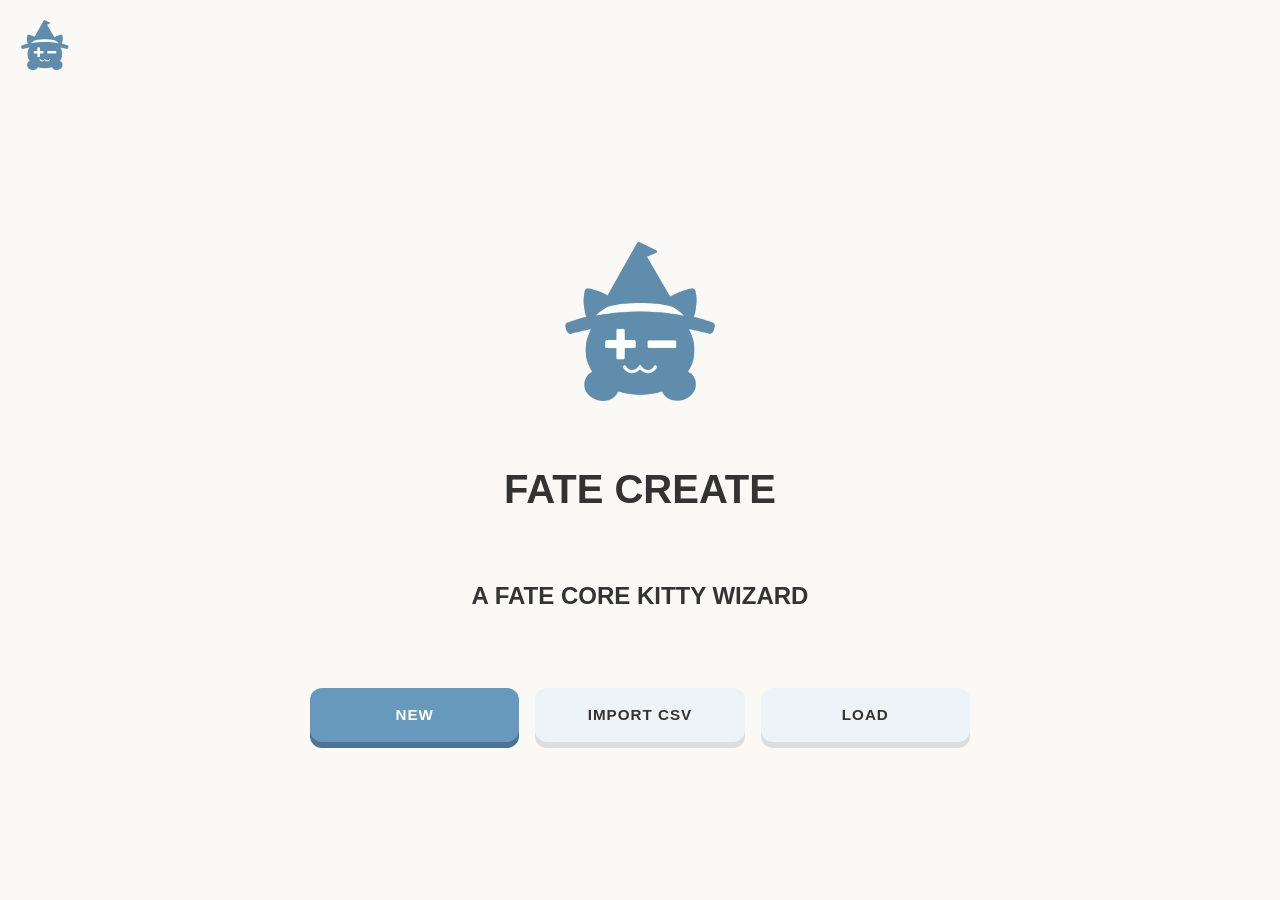
<file: index.html>
<!doctype html>
<html lang="en">
  <head>
    <meta charset="UTF-8" />
    <meta name="viewport" content="width=device-width, initial-scale=1.0" />
    
    
    <!-- The title tag is the most important SEO element on your page -->
<title>Fate Create | The Best Fate Core Character Creation App.</title>

<!-- The description shows up as the snippet below your link in Google search -->
<meta name="description" content="The cleanest, most customizable web app for Fate Core and Accelerated.">

<!-- Keywords are mostly ignored by modern Google, but good for internal tracking -->
<meta name="keywords" content="fate core character creator,Fari App, Fate Character Sheet, simple fate core, simple fate, simple fate creator, simple fate core creator, fate core helper, fate core character builder, fate core character helper, fate core info, fate core builds, best fate core app, fate core character app, fate core app, fate core character sheet, fate core create, ttrpg tools, FATE 角色扮演, 角色扮演系統, 角色扮演遊戲, fate core tools, fate core generator, interactive fate core sheet, fate core character creation tool, fate core sheet template, fate 角色卡, FATE 角色創作, fate 教學, fate core teach, Fate Core TRPG, Fate Core Rollenspiel, Fate Core Charaktergenerator, TRPG Online Tools Deutsch, Fate Aspekte verwalten, Fate Core Stunts Liste, Fate Turbo Edition, Fate Kompakt, Fate Rundenverwaltung, Fate Core Charakterbogen digital, Fate Core VTT Hilfsmittel, Erzählspiel Tools, Pen and Paper Tools, Fate Core Charaktererstellung, Fate Punkte Tracker, フェイトコア TRPG, TRPG 便利ツール, フェイトコア キャラ作成ツール, キャラクターシート作成, オンラインセッション ツール, アスペクト 管理, スタント 自動計算, フェイトポイント トラッカー, FAE TRPG, フェイト コンドゥエスト, TRPG GM支援ツール, シナリオ作成 ツール, オンセ ツール, フェイトコア アプリ, Fate Core tool, TTRPG character sheet Singapore, narrative RPG tracker, Fate Core campaign management, story driven TTRPG tools, indie RPG tools online, character creation helper, Fate Accelerated sheet, alternative RPG club SG, casual TTRPG campaign tracker, immersive roleplaying tools, tabletop gaming kaki, Fate Condensed app, Fate Core digital sheet">

    <!-- Adsense -->
    <script async src="https://pagead2.googlesyndication.com/pagead/js/adsbygoogle.js?client=ca-pub-1018991161654530"
     crossorigin="anonymous"></script>
    <meta name="google-adsense-account" content="ca-pub-1018991161654530">

    <!-- Favicon -->
    <link rel="icon" type="image/png" href="./favicon.png">

    <!-- CSS Files -->
    <link rel="stylesheet" href="css/main.css" />
    <link rel="stylesheet" href="css/components.css" />
    <link rel="stylesheet" href="css/views.css" />
    <script src="js/language-detection.js"></script>
    <script src="https://www.paypal.com/sdk/js?client-id=BAASThg6x-1dfEk3dwnPrnWHonI9jvvlLSVjaezewKqn_lCPsTt7s1bM1Hz2bcPunwGmBLszs-gzyjTKaY&components=hosted-buttons&disable-funding=venmo&currency=TWD"></script>
  </head>
  <body>
    <!-- Menu Button (Always Visible) -->
    <button id="menu-button" class="menu-button" aria-label="Open menu">
      <img src="assets/images/logo.png" alt="Menu" />
    </button>

    <!-- Main App Container -->
    <div id="app-container">
      <!-- HOME PAGE -->
      <div id="view-home" class="spa-view">
        <img src="assets/images/logo-original.png" alt="FATE CREATE Logo" />
        <h1>FATE CREATE</h1>
        <h2>A FATE CORE KITTY WIZARD</h2>
        <div class="button-group">
          <button id="btn-new" class="ui-button" data-i18n="btnNew">NEW</button>
          <button id="btn-import" class="ui-button ui-button-secondary" data-i18n="btnImportCsv">Import CSV</button>
          <button
            id="btn-load"
            class="ui-button ui-button-secondary"
            data-i18n="btnLoad"
          >
            LOAD
          </button>
        </div>
      </div>

      <!-- QUICK SETUP DECISION PAGE -->
      <div id="view-quick-setup" class="spa-view hidden">
        <h2 data-i18n="quickSetupTitle">Quick Setup?</h2>
        <p data-i18n="quickSetupDesc">
          Would you like to be guided through character creation step-by-step,
          or skip to the character sheet?
        </p>
        <div class="button-group">
          <button
            id="btn-start-quick"
            class="ui-button"
            data-i18n="btnQuickSetup"
          >
            Quick Setup
          </button>
          <button
            id="btn-skip-setup"
            class="ui-button ui-button-secondary"
            data-i18n="btnSkipSetup"
          >
            Skip for Now
          </button>
        </div>
      </div>

      <!-- CONCEPT PAGE (High Concept Aspect) -->
      <div id="view-concept" class="spa-view hidden aspect-page">
        <h2 data-i18n="step1Title">Step 1: High Concept</h2>
        <p class="help-text" data-i18n="step1Desc">
          Your High Concept sums up what your character is about—who they are
          and what they do.
        </p>

        <div class="input-group">
          <label for="aspect-concept" data-i18n="highConceptLabel"
            >High Concept Aspect</label
          >
          <input
            type="text"
            id="aspect-concept"
            class="input-field"
            data-i18n-placeholder="highConceptPlaceholder"
            placeholder="e.g., Wizard Private Eye"
          />
          <span class="input-help" data-i18n="highConceptHelp"
            >This is one of your character's aspects.</span
          >
        </div>

        <div class="aspect-examples">
          <p class="help-text" data-i18n="examples">Examples:</p>
          <ul id="highconcept-examples"></ul>
        </div>

        <div class="button-group">
          <button
            id="btn-back-concept"
            class="ui-button ui-button-secondary ui-button-small"
            data-i18n="btnBack"
          >
            Back
          </button>
          <button id="btn-next-concept" class="ui-button" data-i18n="btnNext">
            Next
          </button>
        </div>
      </div>

      <!-- TROUBLE PAGE -->
      <div id="view-trouble" class="spa-view hidden aspect-page">
        <h2 data-i18n="step2Title">Step 2: Trouble</h2>
        <p class="help-text" data-i18n="step2Desc">
          Your Trouble represents the things that complicate your character's
          life.
        </p>

        <div class="input-group">
          <label for="aspect-trouble" data-i18n="troubleLabel"
            >Trouble Aspect</label
          >
          <input
            type="text"
            id="aspect-trouble"
            class="input-field"
            data-i18n-placeholder="troublePlaceholder"
            placeholder="e.g., Sucker for a Pretty Face"
          />
          <span class="input-help" data-i18n="troubleHelp"
            >This aspect will create interesting complications.</span
          >
        </div>

        <div class="aspect-examples">
          <p class="help-text" data-i18n="examples">Examples:</p>
          <ul id="trouble-examples"></ul>
        </div>

        <div class="button-group">
          <button
            id="btn-back-trouble"
            class="ui-button ui-button-secondary ui-button-small"
            data-i18n="btnBack"
          >
            Back
          </button>
          <button id="btn-next-trouble" class="ui-button" data-i18n="btnNext">
            Next
          </button>
        </div>
      </div>

      <!-- PHASE ONE PAGE -->
      <div id="view-phase-1" class="spa-view hidden aspect-page">
        <h2 data-i18n="step3Title">Step 3: Phase One</h2>
        <p class="help-text" data-i18n="step3Desc">
          Describe an important adventure or event in your character's past.
        </p>

        <div class="input-group">
          <label for="aspect-phase1" data-i18n="phase1Label"
            >Phase One Aspect</label
          >
          <input
            type="text"
            id="aspect-phase1"
            class="input-field"
            data-i18n-placeholder="phase1Placeholder"
            placeholder="e.g., I Owe the Mob a Favor"
          />
          <span class="input-help" data-i18n="phase1Help"
            >This aspect represents a formative experience.</span
          >
        </div>

        <div class="aspect-examples">
          <p class="help-text" data-i18n="examples">Examples:</p>
          <ul id="phase-examples"></ul>
        </div>

        <div class="button-group">
          <button
            id="btn-back-phase1"
            class="ui-button ui-button-secondary ui-button-small"
            data-i18n="btnBack"
          >
            Back
          </button>
          <button id="btn-next-phase1" class="ui-button" data-i18n="btnNext">
            Next
          </button>
        </div>
      </div>

      <!-- PHASE TWO PAGE -->
      <div id="view-phase-2" class="spa-view hidden aspect-page">
        <h2 data-i18n="step4Title">Step 4: Phase Two</h2>
        <p class="help-text" data-i18n="step4Desc">
          Describe how you crossed paths with another character.
        </p>

        <div class="input-group">
          <label for="aspect-phase2" data-i18n="phase2Label"
            >Phase Two Aspect</label
          >
          <input
            type="text"
            id="aspect-phase2"
            class="input-field"
            data-i18n-placeholder="phase2Placeholder"
            placeholder="e.g., Saved by My Best Friend"
          />
          <span class="input-help" data-i18n="phase2Help"
            >This aspect represents a connection to others.</span
          >
        </div>

        <div class="button-group">
          <button
            id="btn-back-phase2"
            class="ui-button ui-button-secondary ui-button-small"
            data-i18n="btnBack"
          >
            Back
          </button>
          <button id="btn-next-phase2" class="ui-button" data-i18n="btnNext">
            Next
          </button>
        </div>
      </div>

      <!-- PHASE THREE PAGE -->
      <div id="view-phase-3" class="spa-view hidden aspect-page">
        <h2 data-i18n="step5Title">Step 5: Phase Three</h2>
        <p class="help-text" data-i18n="step5Desc">
          Describe another adventure involving other characters.
        </p>

        <div class="input-group">
          <label for="aspect-phase3" data-i18n="phase3Label"
            >Phase Three Aspect</label
          >
          <input
            type="text"
            id="aspect-phase3"
            class="input-field"
            data-i18n-placeholder="phase3Placeholder"
            placeholder="e.g., Made an Enemy of the Guild"
          />
          <span class="input-help" data-i18n="phase3Help"
            >This aspect represents another important connection.</span
          >
        </div>

        <div class="button-group">
          <button
            id="btn-back-phase3"
            class="ui-button ui-button-secondary ui-button-small"
            data-i18n="btnBack"
          >
            Back
          </button>
          <button id="btn-next-phase3" class="ui-button" data-i18n="btnNext">
            Next
          </button>
        </div>
      </div>

      <!-- SKILLS PAGE -->
      <div id="view-skills" class="spa-view hidden">
        <h2 data-i18n="step6Title">Step 6: Skills</h2>

        <div class="skill-pyramid-info">
          <p>
            <strong data-i18n="skillPyramidInfo">Skill Pyramid:</strong>
            <span data-i18n="skillPyramidDesc"
              >Select skills.</span
            >
          </p>
        </div>

        <div class="skill-pyramid" id="skill-pyramid">
          <!-- Skill tiers will be generated by JavaScript -->
        </div>

        <div class="button-group">
          <button
            id="btn-back-skills"
            class="ui-button ui-button-secondary ui-button-small"
            data-i18n="btnBack"
          >
            Back
          </button>
          <button
            id="btn-next-skills"
            class="ui-button"
            disabled
            data-i18n="btnNext"
          >
            Next
          </button>
        </div>
      </div>

      <!-- STUNTS PAGE -->
      <div id="view-stunts" class="spa-view hidden">
        <h2 data-i18n="step7Title">Step 7: Stunts</h2>

        <div class="refresh-display">
          <h3 data-i18n="refreshTitle">Refresh</h3>
          <div class="refresh-value" id="refresh-value">3</div>
          <p class="refresh-help" data-i18n="refreshHelp">
            You start with 3 free stunts. Additional stunts reduce refresh by 1.
          </p>
        </div>

        <div class="stunts-container" id="stunts-container">
          <!-- Stunt cards will be generated by JavaScript -->
        </div>

        <div class="button-group">
          <button
            id="btn-add-stunt"
            class="ui-button ui-button-secondary ui-button-small"
            data-i18n="btnAddStunt"
          >
            Add Stunt
          </button>
        </div>

        <div class="button-group">
          <button
            id="btn-back-stunts"
            class="ui-button ui-button-secondary ui-button-small"
            data-i18n="btnBack"
          >
            Back
          </button>
          <button
            id="btn-finish-wizard"
            class="ui-button ui-button-success"
            data-i18n="btnFinish"
          >
            Finish
          </button>
        </div>
      </div>

      <!-- CHARACTER SHEET PAGE -->
      <div id="view-character-sheet" class="spa-view hidden">
        <!-- Portrait + Name Header -->
        <div class="portrait-header" id="portrait-header">
          <div class="portrait-avatar" id="portrait-avatar">
            <img id="portrait-img" src="assets/protraits/plus.png" alt="Portrait" />
          </div>
          <input
            type="text"
            id="character-name"
            class="character-name-input"
            data-i18n-placeholder="characterNamePlaceholder"
            placeholder="Character Name"
          />
        </div>

        <!-- In-play resources -->
        <div class="sheet-resources character-section">
          <div class="sheet-resource">
            <h3 id="fate-points-label" data-i18n="fatePointsTitle">Fate Points</h3>
            <div class="fate-point-counter" role="group" aria-labelledby="fate-points-label">
              <button type="button" id="fate-points-decrease" class="fate-point-button" data-i18n-aria="spendFatePoint" aria-label="Spend a Fate Point">−</button>
              <output id="sheet-fate-points" aria-live="polite" aria-labelledby="fate-points-label">3</output>
              <button type="button" id="fate-points-increase" class="fate-point-button" data-i18n-aria="gainFatePoint" aria-label="Gain a Fate Point">+</button>
            </div>
          </div>
          <div class="sheet-resource">
            <h3 data-i18n="refreshTitle">Refresh</h3>
            <div class="refresh-value" id="sheet-refresh-value">3</div>
          </div>
        </div>

        <!-- Aspects Section -->
        <div class="character-section">
          <div class="aspects-grid" id="aspects-display">
            <!-- Aspects will be populated by JavaScript -->
          </div>
        </div>

        <!-- Skills Section -->
        <div class="character-section">
          <h3>
            <span data-i18n="skillsTitle">Skills</span>
            <span class="skills-roll-hint" data-i18n="skillsRollHint">Click Skills to Roll!</span>
          </h3>
          <div class="skills-display" id="skills-display">
            <!-- Skills will be populated by JavaScript -->
          </div>
        </div>

        <!-- Stunts Section -->
        <div class="character-section">
          <h3 data-i18n="stuntsTitle">Stunts</h3>
          <div class="stunts-display" id="stunts-display">
            <!-- Stunts will be populated by JavaScript -->
          </div>
        </div>

        <!-- Stress & Consequences -->
        <div class="character-section">
          <h3 data-i18n="stressTitle">Stress & Consequences</h3>

          <div class="stress-tracks">
            <div class="stress-track">
              <h4 data-i18n="physicalStress">Physical Stress</h4>
              <div class="stress-boxes" id="physical-stress">
                <!-- Stress boxes will be generated by JavaScript -->
              </div>
            </div>

            <div class="stress-track">
              <h4 data-i18n="mentalStress">Mental Stress</h4>
              <div class="stress-boxes" id="mental-stress">
                <!-- Stress boxes will be generated by JavaScript -->
              </div>
            </div>
          </div>

          <div class="consequences-display">
            <div class="consequence-slot">
              <h4 data-i18n="mildConsequence">Mild Consequence (2 shifts)</h4>
              <input
                type="text"
                id="consequence-mild"
                class="consequence-aspect"
                data-i18n-placeholder="consequencePlaceholder"
                placeholder="Consequence aspect..."
              />
            </div>
            <div class="consequence-slot">
              <h4 data-i18n="moderateConsequence">
                Moderate Consequence (4 shifts)
              </h4>
              <input
                type="text"
                id="consequence-moderate"
                class="consequence-aspect"
                data-i18n-placeholder="consequencePlaceholder"
                placeholder="Consequence aspect..."
              />
            </div>
            <div class="consequence-slot">
              <h4 data-i18n="severeConsequence">
                Severe Consequence (6 shifts)
              </h4>
              <input
                type="text"
                id="consequence-severe"
                class="consequence-aspect"
                data-i18n-placeholder="consequencePlaceholder"
                placeholder="Consequence aspect..."
              />
            </div>
          </div>
        </div>

        <!-- Notes Section -->
        <div class="character-section">
          <h3 data-i18n="notesTitle">Notes</h3>
          <textarea
            id="character-notes"
            class="notes-area"
            data-i18n-placeholder="notesPlaceholder"
            placeholder="Additional notes about your character..."
          ></textarea>
        </div>

        <div class="button-group">
          <button
            id="btn-edit-mode"
            class="ui-button ui-button-edit"
            data-i18n="btnEdit"
          >
            Edit
          </button>
          <button
            id="btn-save-character"
            class="ui-button ui-button-success"
            data-i18n="btnSave"
          >
            Save Character
          </button>
          <button id="btn-npc-generator" class="ui-button ui-button-npc" data-i18n="npcTitle">NPC Generator</button>
          <button id="btn-export-character" class="ui-button" data-i18n="btnExportCsv">Export CSV</button>
          <button id="btn-print-character" class="ui-button" data-i18n="btnPrintCharacter">Print Character</button>
          <button
            id="btn-new-from-sheet"
            class="ui-button ui-button-secondary"
            data-i18n="btnNewFromSheet"
          >
            New Character
          </button>
        </div>
      </div>

      <!-- LOAD PAGE -->
      <div id="view-load" class="spa-view hidden">
        <h2 data-i18n="loadTitle">Load Character</h2>
        <div class="character-list" id="character-list">
          <!-- Character cards will be populated by JavaScript -->
        </div>
        <div class="button-group">
          <button
            id="btn-back-load"
            class="ui-button ui-button-secondary"
            data-i18n="btnBackHome"
          >
            Back to Home
          </button>
        </div>
      </div>

      <!-- INFO PAGE -->
      <div id="view-info" class="spa-view hidden">
        <h2 data-i18n="infoTitle">About Fate Create</h2>

        <div class="info-section">
          <h3 data-i18n="infoWhatTitle">What is FATE Core?</h3>
          <p data-i18n="infoWhatDesc">
            FATE Core is a tabletop roleplaying game system that emphasizes
            collaborative storytelling and character-driven narratives.
            Characters are defined by their aspects, skills, and stunts.
          </p>
        </div>

        <div class="info-section">
          <h3 data-i18n="infoHowTitle">How to Use This App</h3>
          <p data-i18n="infoHowDesc">
            Click "NEW" to create a character. You can use Quick Setup for a
            guided experience, or skip to the character sheet to fill it out
            manually. Your characters are saved in your browser.
          </p>
        </div>

        <div class="info-section">
          <h3 data-i18n="infoVersionTitle">Version</h3>
          <p data-i18n="infoVersion">Fate Create v1.0</p>
        </div>

        <div class="info-section">
          <a href="https://discord.gg/pfCKwJMV7D">
            <img src="assets/icons/discord.png" alt="Description of image">
          </a>
          <a href="https://discord.com/invite/pfCKwJMV7D" target="_blank" rel="noopener noreferrer"><---Click me</a></p>
          <p data-i18n="infoDiscordDesc">
            Join my discord server and give me some feedbacks! Or just hang out and chat about TTRPGs and FATE Core.
          </p>
        </div>

        <div id="paypal-container-H5FATGBWSULTA"></div>
        <script>
          paypal
            .HostedButtons({
              hostedButtonId: "H5FATGBWSULTA",
            })
            .render("#paypal-container-H5FATGBWSULTA");
        </script>
      </div>

      <!-- SETTINGS PAGE -->
      <div id="view-settings" class="spa-view hidden">
      <h2 data-i18n="settingsTitle">Settings</h2>

      <div class="settings-section">
        <h3 data-i18n="languageTitle">Language</h3>
         <div class="language-options">
           <button class="language-option" id="lang-en" data-lang="en">
             <span class="lang-flag">🇺🇸</span>
             <span class="lang-name">English</span>
           </button>
           <button class="language-option" id="lang-zh-TW" data-lang="zh-TW">
             <span class="lang-flag">🇹🇼</span>
             <span class="lang-name">繁體中文</span>
           </button>
           <button class="language-option" id="lang-de" data-lang="de">
             <span class="lang-flag">🇩🇪</span>
             <span class="lang-name">Deutsch</span>
           </button>
           <button class="language-option" id="lang-ja" data-lang="ja">
             <span class="lang-flag">🇯🇵</span>
             <span class="lang-name">日本語</span>
           </button>
         </div>
        <div class="button-group">
          <button
            id="btn-back-settings"
            class="ui-button ui-button-secondary"
            data-i18n="btnBackHome"
          >
            Back to Home
          </button>
        </div>
      </div>
    </div>

    </div> <!-- /app-container -->

    <!-- NPC theme chooser -->
    <div id="npc-theme-dialog" class="overlay hidden">
      <div class="modal-content npc-theme-dialog" role="dialog" aria-modal="true" aria-labelledby="npc-dialog-title" aria-describedby="npc-dialog-description">
        <h2 id="npc-dialog-title" data-i18n="npcTitle">NPC Generator</h2>
        <p id="npc-dialog-description" data-i18n="npcFillDescription">Choose a theme to replace the five aspects and randomly assign ten skills: one +4, two +3, three +2, and four +1.</p>
        <div class="input-group">
          <label for="npc-theme" data-i18n="npcThemeLabel">Campaign Theme</label>
          <select id="npc-theme" class="select-field">
            <option value="" data-i18n="npcChooseTheme">Choose a theme…</option>
            <option value="modern_fantasy" data-i18n="npcThemeModernFantasy">Modern Fantasy</option>
            <option value="fantasy" data-i18n="npcThemeFantasy">Fantasy</option>
            <option value="scifi" data-i18n="npcThemeScifi">Sci-Fi</option>
            <option value="cyberpunk" data-i18n="npcThemeCyberpunk">Cyberpunk</option>
            <option value="cthulu" data-i18n="npcThemeMythos">Mythos</option>
          </select>
        </div>
        <p id="npc-generator-error" class="input-error hidden" role="alert" data-i18n="npcLoadError"></p>
        <div class="button-group">
          <button id="btn-generate-npc" class="ui-button ui-button-npc ui-button-small" data-i18n="btnGenerateNpc" disabled>Generate NPC</button>
          <button id="btn-cancel-npc" class="ui-button ui-button-secondary ui-button-small" data-i18n="btnClose">Close</button>
        </div>
      </div>
    </div>

    <!-- MENU OVERLAY -->
    <div id="menu-overlay" class="overlay hidden">
      <div class="menu-content">
        <button id="menu-logo-close" class="menu-logo" aria-label="Close menu">
          <img
            class="menu-buttonwhite"
            src="assets/images/LOGOwhite.png"
            alt="Fate Create"
          />
        </button>
        <nav class="menu-nav">
          <button class="menu-item" id="menu-new" data-i18n="menuNew">
            NEW
          </button>
          <button class="menu-item" id="menu-load" data-i18n="menuLoad">
            LOAD
          </button>
          <button class="menu-item" id="menu-info" data-i18n="menuInfo">
            INFO
          </button>
          <button class="menu-item" id="menu-import" data-i18n="btnImportCsv">Import CSV</button>
          <button class="menu-item" id="menu-setting" data-i18n="menuSetting">
            SETTING
          </button>
        </nav>
      </div>
    </div>

    <!-- DICE ROLLER MODAL -->
    <div id="dice-modal" class="dice-overlay hidden">
      <div class="dice-modal-content">
        <div class="dice-skill-header">
          <span id="dice-skill-name">Skill</span>
          <span id="dice-skill-bonus">+0</span>
        </div>
        <div class="dice-container" id="dice-container">
          <div class="fate-die" id="die-1"></div>
          <div class="fate-die" id="die-2"></div>
          <div class="fate-die" id="die-3"></div>
          <div class="fate-die" id="die-4"></div>
        </div>
        <div class="dice-result hidden" id="dice-result">
          <span class="dice-result-label" data-i18n="diceTotal">Total</span>
          <span class="dice-result-value" id="dice-result-value">0</span>
        </div>
        <button class="dice-close-btn" id="dice-close" data-i18n="diceClose">
          Close
        </button>
      </div>
    </div>

    <!-- PORTRAIT PICKER MODAL -->
    <div id="portrait-picker" class="portrait-overlay hidden">
      <div class="portrait-picker-content">
        <div class="portrait-tabs" id="portrait-tabs">
          <!-- Tabs generated by JS -->
        </div>
        <div class="portrait-grid" id="portrait-grid">
          <!-- Portrait images generated by JS -->
        </div>
        <input id="portrait-upload" type="file" accept="image/jpeg,image/png,.jpg,.jpeg,.png" hidden />
        <p class="portrait-upload-hint" data-i18n="portraitUploadHint">JPG or PNG. Automatically center-cropped. Save your character to keep the portrait in this browser.</p>
        <button class="portrait-close-btn" id="portrait-close" data-i18n="portraitClose">Close</button>
      </div>
    </div>

    <!-- JavaScript Files (Load in order) -->
    <script src="js/i18n.js"></script>
    <script src="js/portrait-data.js"></script>
    <script src="js/fate-data.js"></script>
    <script src="js/character.js"></script>
    <script src="js/storage.js"></script>
    <input id="character-csv-file" type="file" accept=".csv,text/csv" hidden />
    <script src="js/character-csv.js"></script>
    <script src="js/character-print.js"></script>
    <script src="js/navigation.js"></script>
    <script src="js/validation.js"></script>
    <script src="js/app.js"></script>
    <script src="js/npc-data.js"></script>
    <script src="js/npc-generator.js"></script>
  </body>
</html>
</file>
<file: css/main.css>
/* main.css - Base styles and theme variables */

/* CSS Variables for consistent theming */
:root {
    /* Colors from your design */
    --bg-cream: #FAF9F6;
    --btn-blue: #6699BB;
    --btn-shadow: #4D738E;
    --card-bg: #EEF3F7;
    --text-dark: #333333;
    --text-light: #666666;
    --text-muted: #999999;
    --border-color: #DDDDDD;
    --error-red: #D32F2F;
    --success-green: #388E3C;
    --warning-yellow: #F57C00;
    
    /* Spacing */
    --spacing-xs: 4px;
    --spacing-sm: 8px;
    --spacing-md: 16px;
    --spacing-lg: 24px;
    --spacing-xl: 32px;
    
    /* Border radius */
    --radius-sm: 4px;
    --radius-md: 8px;
    --radius-lg: 12px;
    --radius-xl: 16px;
    
    /* Shadows */
    --shadow-sm: 0 2px 4px rgba(0, 0, 0, 0.1);
    --shadow-md: 0 4px 8px rgba(0, 0, 0, 0.15);
    --shadow-lg: 0 8px 16px rgba(0, 0, 0, 0.2);
    --shadow-button: 0 6px 0 var(--btn-shadow);
    
    /* Transitions */
    --transition-fast: 0.1s ease;
    --transition-normal: 0.3s ease;
    --transition-slow: 0.5s ease;
}

/* Reset and base styles */
* {
    margin: 0;
    padding: 0;
    box-sizing: border-box;
}

html {
    font-size: 16px;
}

body {
    font-family: -apple-system, BlinkMacSystemFont, 'Segoe UI', Roboto, Oxygen, Ubuntu, Cantarell, sans-serif;
    background-color: var(--bg-cream);
    color: var(--text-dark);
    line-height: 1.6;
    min-height: 100vh;
    overflow-x: hidden;
}

/* Typography */
h1 {
    font-size: 2rem;
    font-weight: 700;
    margin-bottom: var(--spacing-lg);
    color: var(--text-dark);
}

h2 {
    font-size: 1.5rem;
    font-weight: 600;
    margin-bottom: var(--spacing-md);
    color: var(--text-dark);
}

h3 {
    font-size: 1.25rem;
    font-weight: 600;
    margin-bottom: var(--spacing-sm);
    color: var(--text-dark);
}

p {
    margin-bottom: var(--spacing-md);
}

/* Links */
a {
    color: var(--btn-blue);
    text-decoration: none;
    transition: color var(--transition-fast);
}

a:hover {
    color: var(--btn-shadow);
}

/* Utility classes */
.hidden {
    display: none !important;
}

.text-center {
    text-align: center;
}

.text-muted {
    color: var(--text-muted);
}

.mt-sm { margin-top: var(--spacing-sm); }
.mt-md { margin-top: var(--spacing-md); }
.mt-lg { margin-top: var(--spacing-lg); }
.mb-sm { margin-bottom: var(--spacing-sm); }
.mb-md { margin-bottom: var(--spacing-md); }
.mb-lg { margin-bottom: var(--spacing-lg); }

/* Main app container */
#app-container {
    width: 100%;
    min-height: 100vh;
    display: flex;
    justify-content: center;
    align-items: center;
    padding: var(--spacing-md);
    padding-top: 100px; /* Space for fixed menu button */
}

/* SPA View base styles */
.spa-view {
    width: 100%;
    max-width: 450px;
    margin: 0 auto;
    padding: var(--spacing-lg);
    animation: fadeIn var(--transition-normal);
}

@keyframes fadeIn {
    from {
        opacity: 0;
        transform: translateY(10px);
    }
    to {
        opacity: 1;
        transform: translateY(0);
    }
}

/* Menu button (always visible) */
.menu-button {
    position: fixed;
    top: 15px;
    left: 15px;
    width: 60px;
    height: 60px;
    border: none;
    cursor: pointer;
    background: rgba(0, 0, 255, 0);
    z-index: 1000;
    transition: transform var(--transition-fast), opacity 0.3s ease;
    padding: 5px;
}

.menu-buttonwhite {
    position: fixed;
    top: 15px;
    left: 15px;
    width: 60px;
    height: 60px;
    border: none;
    cursor: pointer;
    z-index: 1000;
    transition: transform var(--transition-fast), opacity 0.3s ease;
    padding: 5px;
}

.menu-button:hover {
    transform: scale(1.1);
}

.menu-button.menu-hidden {
    opacity: 0;
    pointer-events: none;
}

.menu-button img {
    width: 100%;
    height: 100%;
    object-fit: contain;
}

/* Loading spinner */
.spinner {
    border: 3px solid var(--card-bg);
    border-top: 3px solid var(--btn-blue);
    border-radius: 50%;
    width: 40px;
    height: 40px;
    animation: spin 1s linear infinite;
    margin: var(--spacing-lg) auto;
}

@keyframes spin {
    0% { transform: rotate(0deg); }
    100% { transform: rotate(360deg); }
}

/* Toast notifications */
.toast {
    position: fixed;
    bottom: -100px;
    left: 50%;
    transform: translateX(-50%);
    background: var(--text-dark);
    color: white;
    padding: var(--spacing-md) var(--spacing-lg);
    border-radius: var(--radius-lg);
    box-shadow: var(--shadow-lg);
    z-index: 2000;
    transition: bottom var(--transition-normal);
    max-width: 90%;
    text-align: center;
}

.toast.show {
    bottom: 30px;
}

.toast-success {
    background: var(--success-green);
}

.toast-error {
    background: var(--error-red);
}

.toast-warning {
    background: var(--warning-yellow);
}

/* Responsive design */
@media (min-width: 768px) {
    .spa-view {
        max-width: 600px;
    }
    
    h1 {
        font-size: 2.5rem;
    }
}

@media (min-width: 1024px) {
    .spa-view {
        max-width: 800px;
    }
}

/* Accessibility - Reduced motion */
@media (prefers-reduced-motion: reduce) {
    *,
    *::before,
    *::after {
        animation-duration: 0.01ms !important;
        animation-iteration-count: 1 !important;
        transition-duration: 0.01ms !important;
    }
}

/* Print styles */
@media print {
    .menu-button,
    .ui-button,
    .no-print {
        display: none !important;
    }
    
    body {
        background: white;
    }
    
    .spa-view {
        max-width: 100%;
    }
}
</file>
<file: css/components.css>
/* components.css - Reusable UI components */

/* ===== BUTTONS ===== */

.ui-button {
    background-color: var(--btn-blue);
    color: white;
    border: none;
    padding: 12px 22px;
    font-size: 1rem;
    font-weight: bold;
    border-radius: var(--radius-lg);
    cursor: pointer;
    box-shadow: var(--shadow-button);
    transition: transform var(--transition-fast), box-shadow var(--transition-fast);
    text-transform: uppercase;
    letter-spacing: 1px;
    font-family: inherit;
    display: inline-flex;
    align-items: center;
    justify-content: center;
    text-align: center;
    min-width: 160px;
    min-height: 48px;
    line-height: 1.3;
    overflow-wrap: anywhere;
}

.ui-button:hover:not(:disabled) {
    transform: translateY(-2px);
    box-shadow: 0 8px 0 var(--btn-shadow);
}

.ui-button:active:not(:disabled) {
    transform: translateY(4px);
    box-shadow: 0 2px 0 var(--btn-shadow);
}

.ui-button:disabled,
.ui-button.disabled {
    opacity: 0.5;
    cursor: not-allowed;
    /* Remove pointer-events: none so clicks still register */
}

.ui-button:not(:disabled):not(.disabled) {
    opacity: 1;
    cursor: pointer;
}

.ui-button-secondary {
    background-color: var(--card-bg);
    color: var(--text-dark);
    box-shadow: 0 6px 0 var(--border-color);
}

.ui-button-secondary:hover:not(:disabled) {
    box-shadow: 0 8px 0 var(--border-color);
}

.ui-button-secondary:active:not(:disabled) {
    box-shadow: 0 2px 0 var(--border-color);
}

.ui-button-small {
    padding: 8px 20px;
    font-size: 1rem;
    min-width: 100px;
}

.ui-button-danger {
    background-color: var(--error-red);
    box-shadow: 0 6px 0 #B71C1C;
}

.ui-button-danger:hover:not(:disabled) {
    box-shadow: 0 8px 0 #B71C1C;
}

.ui-button-danger:active:not(:disabled) {
    box-shadow: 0 2px 0 #B71C1C;
}

.ui-button-success {
    background-color: var(--success-green);
    box-shadow: 0 6px 0 #2E7D32;
}

.ui-button-success:hover:not(:disabled) {
    box-shadow: 0 8px 0 #2E7D32;
}

.ui-button-success:active:not(:disabled) {
    box-shadow: 0 2px 0 #2E7D32;
}

.ui-button-edit {
    background-color: #E6A817;
    box-shadow: 0 6px 0 #B8860B;
}

.ui-button-edit:hover:not(:disabled) {
    box-shadow: 0 8px 0 #B8860B;
}

.ui-button-edit:active:not(:disabled) {
    box-shadow: 0 2px 0 #B8860B;
}

.ui-button-edit.active {
    background-color: #CC9400;
    box-shadow: 0 2px 0 #8B6914;
    transform: translateY(4px);
}

/* Button group */
.button-group {
    display: flex;
    gap: var(--spacing-md);
    flex-wrap: wrap;
    justify-content: center;
    margin-top: var(--spacing-lg);
}

.button-group > .ui-button {
    flex: 1 1 160px;
    max-width: 320px;
}

/* ===== CARDS ===== */

.card {
    background-color: var(--card-bg);
    border-radius: var(--radius-xl);
    padding: var(--spacing-lg);
    box-shadow: var(--shadow-md);
    margin-bottom: var(--spacing-lg);
}

.card-header {
    margin-bottom: var(--spacing-md);
    padding-bottom: var(--spacing-md);
    border-bottom: 2px solid var(--border-color);
}

.card-body {
    margin-bottom: var(--spacing-md);
}

.card-footer {
    margin-top: var(--spacing-md);
    padding-top: var(--spacing-md);
    border-top: 1px solid var(--border-color);
}

/* ===== INPUTS ===== */

.input-group {
    margin-bottom: var(--spacing-lg);
}

.input-group label {
    display: block;
    font-weight: 600;
    margin-bottom: var(--spacing-sm);
    color: var(--text-dark);
}

.input-field,
.textarea-field,
.select-field {
    width: 100%;
    padding: 12px 16px;
    font-size: 1rem;
    border: 2px solid var(--border-color);
    border-radius: var(--radius-md);
    background-color: white;
    color: var(--text-dark);
    font-family: inherit;
    transition: border-color var(--transition-fast), box-shadow var(--transition-fast);
}

.input-field:focus,
.textarea-field:focus,
.select-field:focus {
    outline: none;
    border-color: var(--btn-blue);
    box-shadow: 0 0 0 3px rgba(102, 153, 187, 0.2);
}

.input-field.error,
.textarea-field.error,
.select-field.error {
    border-color: var(--error-red);
}

.input-field.success,
.textarea-field.success,
.select-field.success {
    border-color: var(--success-green);
}

.textarea-field {
    resize: vertical;
    min-height: 80px;
}

.input-help {
    display: block;
    font-size: 0.875rem;
    color: var(--text-muted);
    margin-top: var(--spacing-xs);
}

.input-error {
    display: block;
    font-size: 0.875rem;
    color: var(--error-red);
    margin-top: var(--spacing-xs);
    font-weight: 500;
}

/* ===== MODALS & OVERLAYS ===== */

.overlay {
    position: fixed;
    top: 0;
    left: 0;
    width: 100%;
    height: 100%;
    background-color: rgba(0, 0, 0, 0.7);
    z-index: 1500;
    display: flex;
    justify-content: center;
    align-items: center;
    animation: fadeIn var(--transition-normal);
}

.modal-content {
    background-color: white;
    border-radius: var(--radius-xl);
    padding: var(--spacing-xl);
    max-width: 500px;
    width: 90%;
    max-height: 90vh;
    overflow-y: auto;
    box-shadow: var(--shadow-lg);
    animation: slideUp var(--transition-normal);
}

@keyframes slideUp {
    from {
        transform: translateY(50px);
        opacity: 0;
    }
    to {
        transform: translateY(0);
        opacity: 1;
    }
}

.modal-title {
    margin-bottom: var(--spacing-lg);
}

.modal-message {
    margin-bottom: var(--spacing-lg);
}

.modal-actions {
    display: flex;
    gap: var(--spacing-md);
    justify-content: flex-end;
}

.modal-close {
    position: absolute;
    top: var(--spacing-md);
    right: var(--spacing-md);
    background: none;
    border: none;
    font-size: 2rem;
    cursor: pointer;
    color: var(--text-muted);
    transition: color var(--transition-fast);
}

.modal-close:hover {
    color: var(--text-dark);
}

/* ===== MENU ===== */

.menu-content {
    background-color: var(--btn-blue);
    border-radius: var(--radius-xl);
    padding: var(--spacing-xl);
    max-width: 400px;
    width: 90%;
    position: relative;
}

.menu-logo {
    background: none;
    border: none;
    padding: 0;
    margin-bottom: var(--spacing-xl);
    cursor: pointer;
    transition: opacity var(--transition-fast);
}

.menu-logo:hover {
    opacity: 0.8;
}

.menu-logo img {
    width: 60px;
    height: 60px;
    object-fit: contain;
}

.menu-nav {
    display: flex;
    flex-direction: column;
    gap: var(--spacing-sm);
}

.menu-item {
    display: block;
    padding: var(--spacing-sm) var(--spacing-md);
    background: none;
    border: none;
    cursor: pointer;
    font-size: 1.5rem;
    font-weight: 900;
    color: white;
    text-align: left;
    width: 100%;
    letter-spacing: 1px;
    transition: opacity var(--transition-fast), transform var(--transition-fast);
}

.menu-item:hover {
    opacity: 0.8;
    transform: translateX(5px);
}

/* Mobile: side panel menu */
@media (max-width: 768px) {
    #menu-overlay.overlay {
        justify-content: flex-start;
        align-items: stretch;
        background-color: rgba(0, 0, 0, 0.15);
        backdrop-filter: blur(3px);
        -webkit-backdrop-filter: blur(3px);
    }

    #menu-overlay .menu-content {
        border-radius: 0;
        max-width: 55%;
        width: 55%;
        height: 100%;
        padding: var(--spacing-lg);
        display: flex;
        flex-direction: column;
        justify-content: flex-start;
        padding-top: var(--spacing-lg);
    }

    #menu-overlay .menu-logo {
        margin-bottom: 40vh;
    }

    #menu-overlay .menu-item {
        font-size: 1.75rem;
    }
}

/* ===== PROGRESS INDICATOR ===== */

.progress-indicator {
    display: flex;
    justify-content: space-between;
    align-items: center;
    margin-bottom: var(--spacing-xl);
    padding: var(--spacing-md);
    background-color: var(--card-bg);
    border-radius: var(--radius-lg);
}

.progress-step {
    display: flex;
    flex-direction: column;
    align-items: center;
    gap: var(--spacing-xs);
    flex: 1;
    position: relative;
}

.progress-step:not(:last-child)::after {
    content: '';
    position: absolute;
    top: 15px;
    left: 60%;
    width: 80%;
    height: 2px;
    background-color: var(--border-color);
}

.progress-step.completed:not(:last-child)::after {
    background-color: var(--success-green);
}

.step-number {
    width: 30px;
    height: 30px;
    border-radius: 50%;
    background-color: var(--border-color);
    color: white;
    display: flex;
    align-items: center;
    justify-content: center;
    font-weight: bold;
    font-size: 0.875rem;
    z-index: 1;
}

.progress-step.completed .step-number {
    background-color: var(--success-green);
}

.progress-step.active .step-number {
    background-color: var(--btn-blue);
    box-shadow: 0 0 0 4px rgba(102, 153, 187, 0.3);
}

.step-label {
    font-size: 0.75rem;
    color: var(--text-muted);
    text-align: center;
}

.progress-step.active .step-label {
    color: var(--btn-blue);
    font-weight: 600;
}

/* ===== CHARACTER LIST ===== */

.character-list {
    display: flex;
    flex-direction: column;
    gap: var(--spacing-md);
}

.character-card {
    background-color: var(--card-bg);
    border-radius: var(--radius-lg);
    padding: var(--spacing-md);
    display: flex;
    justify-content: space-between;
    align-items: center;
    transition: transform var(--transition-fast), box-shadow var(--transition-fast);
    cursor: pointer;
}

.character-card:hover {
    transform: translateY(-2px);
    box-shadow: var(--shadow-md);
}

.character-preview {
    flex: 1;
}

.character-name {
    font-size: 1.25rem;
    font-weight: 600;
    margin-bottom: var(--spacing-xs);
}

.character-concept {
    font-size: 0.875rem;
    color: var(--text-light);
    font-style: italic;
    margin-bottom: var(--spacing-xs);
}

.character-date {
    font-size: 0.75rem;
    color: var(--text-muted);
}

.character-actions {
    display: flex;
    gap: var(--spacing-sm);
}

/* ===== ASPECT EXAMPLES ===== */

.aspect-examples {
    background-color: white;
    border-left: 4px solid var(--btn-blue);
    padding: var(--spacing-md);
    margin-top: var(--spacing-md);
    border-radius: var(--radius-sm);
}

.aspect-examples .help-text {
    font-weight: 600;
    margin-bottom: var(--spacing-sm);
    color: var(--btn-blue);
}

.aspect-examples ul {
    list-style: none;
    padding-left: 0;
}

.aspect-examples li {
    padding: var(--spacing-xs) 0;
    color: var(--text-light);
    font-style: italic;
}

.aspect-examples li::before {
    content: '• ';
    color: var(--btn-blue);
    font-weight: bold;
    margin-right: var(--spacing-xs);
}

/* ===== EMPTY STATE ===== */

.empty-state {
    text-align: center;
    padding: var(--spacing-xl);
    color: var(--text-muted);
}

.empty-state-icon {
    font-size: 4rem;
    margin-bottom: var(--spacing-md);
    opacity: 0.5;
}

.empty-state-text {
    font-size: 1.125rem;
    margin-bottom: var(--spacing-lg);
}

/* ===== DICE ROLLER ===== */

.dice-overlay {
    position: fixed;
    top: 0;
    left: 0;
    width: 100%;
    height: 100%;
    background-color: rgba(0, 0, 0, 0.6);
    z-index: 2000;
    display: flex;
    justify-content: center;
    align-items: center;
    animation: fadeIn var(--transition-normal);
}

.dice-modal-content {
    background-color: #6698BA;
    border-radius: var(--radius-xl);
    padding: var(--spacing-xl) var(--spacing-lg);
    max-width: 360px;
    width: 90%;
    text-align: center;
    box-shadow: var(--shadow-lg);
    animation: slideUp var(--transition-normal);
}

.dice-skill-header {
    color: white;
    font-size: 1.5rem;
    font-weight: 700;
    margin-bottom: var(--spacing-lg);
    display: flex;
    justify-content: center;
    align-items: baseline;
    gap: var(--spacing-sm);
}

#dice-skill-bonus {
    font-size: 1.75rem;
    font-weight: 900;
}

.dice-container {
    display: flex;
    justify-content: center;
    gap: var(--spacing-md);
    margin-bottom: var(--spacing-lg);
}

.fate-die {
    width: 60px;
    height: 60px;
    background-color: white;
    border-radius: var(--radius-md);
    display: flex;
    justify-content: center;
    align-items: center;
    font-size: 2rem;
    font-weight: 900;
    color: #333;
    box-shadow: 0 3px 6px rgba(0, 0, 0, 0.2);
    opacity: 0;
    transform: scale(0.3) rotateZ(0deg);
    transition: none;
}

.fate-die.rolling {
    animation: dieRoll 0.6s ease-out forwards;
}

.fate-die.die-plus {
    color: #5d8baa;
    font-weight: bolder;
    font-size: 50px;
    padding-bottom: 10px;
}

.fate-die.die-minus {
    color: #5d8baa;
    font-weight: bolder;
    font-size: 50px;
    padding-bottom: 10px;
}

.fate-die.die-blank {
    color: #999;
}

@keyframes dieRoll {
    0% {
        opacity: 0;
        transform: scale(0.3) rotateZ(-180deg);
    }
    50% {
        opacity: 1;
        transform: scale(1.15) rotateZ(10deg);
    }
    75% {
        transform: scale(0.95) rotateZ(-5deg);
    }
    100% {
        opacity: 1;
        transform: scale(1) rotateZ(0deg);
    }
}

.dice-result {
    margin-bottom: var(--spacing-lg);
    opacity: 0;
    transform: translateY(10px);
    transition: opacity 0.4s ease, transform 0.4s ease;
}

.dice-result.show {
    opacity: 1;
    transform: translateY(0);
}

.dice-result-label {
    display: block;
    color: rgba(255, 255, 255, 0.7);
    font-size: 0.875rem;
    text-transform: uppercase;
    letter-spacing: 2px;
    margin-bottom: var(--spacing-xs);
}

.dice-result-value {
    display: block;
    color: white;
    font-size: 3rem;
    font-weight: 900;
}

.dice-result-value.result-positive {
    color: #A5D6A7;
}

.dice-result-value.result-negative {
    color: #EF9A9A;
}

.dice-close-btn {
    background: rgba(255, 255, 255, 0.2);
    border: 2px solid rgba(255, 255, 255, 0.4);
    color: white;
    padding: var(--spacing-sm) var(--spacing-xl);
    border-radius: var(--radius-lg);
    font-size: 1rem;
    font-weight: 600;
    cursor: pointer;
    transition: background var(--transition-fast);
}

.dice-close-btn:hover {
    background: rgba(255, 255, 255, 0.3);
}

/* Make skill items clickable on character sheet */
.skill-item.clickable {
    cursor: pointer;
    transition: transform var(--transition-fast), box-shadow var(--transition-fast);
}

.skill-item.clickable:hover {
    transform: translateY(-2px);
    box-shadow: var(--shadow-md);
}

.skill-item.clickable:active {
    transform: translateY(0);
}

/* ===== MOBILE: CHARACTER CARD LAYOUT ===== */

@media (max-width: 768px) {
    .character-card {
        flex-direction: column;
        align-items: flex-start;
    }

    .character-preview {
        width: 100%;
        margin-bottom: var(--spacing-sm);
    }

    .character-actions {
        width: 100%;
        justify-content: flex-end;
    }
}
</file>
<file: css/views.css>
/* views.css - Page-specific styles */

/* ===== HOME PAGE ===== */

.character-print-dialog {
    width: 100vw;
    max-width: 100vw;
    height: 100vh;
    max-height: 100vh;
    border: 0;
    padding: 12px;
    background: #e9e9e9;
}
.character-print-dialog[open] { display: flex; flex-direction: column; gap: 12px; }
.character-print-dialog > button { align-self: flex-start; flex: 0 0 auto; }
.character-print-dialog iframe { width: 100%; flex: 1; border: 0; min-height: 0; }

#view-home {
    display: flex;
    flex-direction: column;
    align-items: center;
    justify-content: center;
    gap: var(--spacing-xl);
    min-height: 80vh;
}

#view-home img {
    max-width: 150px;
    margin-bottom: var(--spacing-lg);
}

/* ===== QUICK SETUP PAGE ===== */

#view-quick-setup {
    text-align: center;
}

#view-quick-setup h2 {
    margin-bottom: var(--spacing-xl);
}

#view-quick-setup p {
    font-size: 1.125rem;
    color: var(--text-light);
    margin-bottom: var(--spacing-xl);
}

/* ===== ASPECT PAGES ===== */

.aspect-page {
    max-width: 600px;
    margin: 0 auto;
}

.aspect-page h2 {
    text-align: center;
    margin-bottom: var(--spacing-md);
}

.aspect-page .help-text {
    text-align: center;
    color: var(--text-light);
    margin-bottom: var(--spacing-xl);
    font-size: 1rem;
}

/* ===== SKILLS PAGE ===== */

#view-skills {
    max-width: 700px;
    margin: 0 auto;
}

.skill-pyramid {
    display: flex;
    flex-direction: column;
    gap: var(--spacing-lg);
    margin-bottom: var(--spacing-xl);
}

.skill-tier {
    background-color: var(--card-bg);
    border-radius: var(--radius-lg);
    padding: var(--spacing-lg);
}

.skill-tier h3 {
    color: var(--btn-blue);
    margin-bottom: var(--spacing-md);
    display: flex;
    align-items: center;
    gap: var(--spacing-sm);
}

/* .skill-tier-label is now defined in the Edit Mode section below */

.skill-slots {
    display: flex;
    flex-direction: column;
    gap: var(--spacing-sm);
}

.skill-select {
    width: 100%;
    padding: 12px 16px;
    font-size: 1rem;
    border: 2px solid var(--border-color);
    border-radius: var(--radius-md);
    background-color: white;
    color: var(--text-dark);
    cursor: pointer;
    transition: border-color var(--transition-fast);
}

.skill-select:focus {
    outline: none;
    border-color: var(--btn-blue);
}

.skill-select option {
    padding: var(--spacing-sm);
}

.skill-pyramid-info {
    background-color: white;
    border-left: 4px solid var(--btn-blue);
    padding: var(--spacing-md);
    margin-bottom: var(--spacing-lg);
    border-radius: var(--radius-sm);
}

.skill-pyramid-info p {
    margin: 0;
    color: var(--text-light);
}

/* Wizard tile-based skill selection */
.wizard-tier-zone {
    background-color: var(--card-bg);
    border-radius: var(--radius-lg);
    padding: var(--spacing-md);
}

.wizard-skill-pool {
    background-color: var(--card-bg);
    border-radius: var(--radius-lg);
    padding: var(--spacing-md);
}

/* Slot counter badge inside tier label */
.slot-counter {
    float: right;
    font-size: 0.8rem;
    font-weight: 700;
    padding: 2px 10px;
    border-radius: var(--radius-sm);
    background-color: rgba(0, 0, 0, 0.06);
    color: var(--text-muted);
    transition: background-color 0.2s, color 0.2s;
}

.slot-counter.slot-full {
    background-color: rgba(76, 175, 80, 0.15);
    color: #2E7D32;
}

.slot-counter.slot-over {
    background-color: rgba(231, 76, 60, 0.15);
    color: #c0392b;
}

/* ===== STUNTS PAGE ===== */

#view-stunts {
    max-width: 700px;
    margin: 0 auto;
}

.stunts-container {
    display: flex;
    flex-direction: column;
    gap: var(--spacing-md);
    margin-bottom: var(--spacing-lg);
}

.stunt-card {
    background-color: var(--card-bg);
    border-radius: var(--radius-lg);
    padding: var(--spacing-lg);
    position: relative;
}

.stunt-card .stunt-number {
    position: absolute;
    top: var(--spacing-md);
    right: var(--spacing-md);
    width: 30px;
    height: 30px;
    border-radius: 50%;
    background-color: var(--btn-blue);
    color: white;
    display: flex;
    align-items: center;
    justify-content: center;
    font-weight: bold;
    font-size: 0.875rem;
}

.stunt-name {
    width: 100%;
    padding: 10px;
    font-size: 1.125rem;
    font-weight: 600;
    border: 2px solid var(--border-color);
    border-radius: var(--radius-md);
    margin-bottom: var(--spacing-sm);
}

.stunt-description {
    width: 100%;
    padding: 10px;
    font-size: 1rem;
    border: 2px solid var(--border-color);
    border-radius: var(--radius-md);
    min-height: 80px;
    resize: vertical;
}

.btn-remove-stunt {
    position: absolute;
    top: var(--spacing-sm);
    left: var(--spacing-sm);
    background-color: var(--error-red);
    color: white;
    border: none;
    border-radius: 50%;
    width: 30px;
    height: 30px;
    font-size: 1.5rem;
    line-height: 1;
    cursor: pointer;
    display: flex;
    align-items: center;
    justify-content: center;
    transition: transform var(--transition-fast);
}

.btn-remove-stunt:hover {
    transform: scale(1.1);
}

.refresh-display {
    background-color: white;
    border: 2px solid var(--btn-blue);
    border-radius: var(--radius-lg);
    padding: var(--spacing-lg);
    text-align: center;
    margin-bottom: var(--spacing-lg);
}

.refresh-display h3 {
    color: var(--btn-blue);
    margin-bottom: var(--spacing-sm);
}

.refresh-value {
    font-size: 3rem;
    font-weight: bold;
    color: var(--btn-blue);
}

.refresh-help {
    font-size: 0.875rem;
    color: var(--text-muted);
    margin-top: var(--spacing-sm);
}

/* ===== CHARACTER SHEET ===== */

#view-character-sheet {
    max-width: 800px;
    margin: 0 auto;
}

.character-header {
    text-align: center;
    margin-bottom: var(--spacing-xl);
}

.character-name-display {
    font-size: 2.5rem;
    font-weight: bold;
    color: var(--btn-blue);
    margin-bottom: var(--spacing-sm);
}

.character-name-input {
    width: 100%;
    box-sizing: border-box;
    font-size: 2rem;
    font-weight: bold;
    text-align: center;
    border: 2px dashed var(--border-color);
    padding: var(--spacing-md);
    margin-bottom: var(--spacing-md);
}

.character-section {
    margin-bottom: var(--spacing-xl);
}

.character-section h3 {
    color: var(--btn-blue);
    border-bottom: 2px solid var(--btn-blue);
    padding-bottom: var(--spacing-sm);
    margin-bottom: var(--spacing-md);
}

.sheet-resources {
    display: grid;
    grid-template-columns: minmax(0, 2fr) minmax(0, 1fr);
    border: 2px solid var(--btn-blue);
    border-radius: var(--radius-lg);
    background: white;
    padding: var(--spacing-md) var(--spacing-sm);
    gap: var(--spacing-sm);
    text-align: center;
}

.sheet-resource + .sheet-resource {
    border-left: 1px solid var(--border-color);
    padding-left: var(--spacing-sm);
}

.sheet-resources h3 {
    border: 0;
    padding: 0;
    margin-bottom: var(--spacing-xs);
    font-size: 0.875rem;
    text-transform: uppercase;
    overflow-wrap: anywhere;
}

.fate-point-counter {
    display: flex;
    align-items: center;
    justify-content: center;
    gap: var(--spacing-sm);
}

#sheet-fate-points, .sheet-resources .refresh-value {
    font-size: 2rem;
    font-weight: bold;
    color: var(--btn-blue);
    font-variant-numeric: tabular-nums;
    line-height: 48px;
}

#sheet-fate-points {
    min-width: 2ch;
    overflow-wrap: anywhere;
    min-height: 48px;
}

.fate-point-button {
    flex: 0 0 44px;
    height: 44px;
    border: 1px solid var(--btn-blue);
    border-radius: var(--radius-md);
    background: var(--card-bg);
    color: var(--text-dark);
    font-size: 1.5rem;
    cursor: pointer;
}

.fate-point-button:hover:not(:disabled) {
    background: var(--btn-blue);
    color: white;
}

.fate-point-button:focus-visible {
    outline: 2px solid var(--btn-shadow);
    outline-offset: 2px;
}

.fate-point-button:disabled {
    opacity: 0.4;
    cursor: default;
}

.aspects-grid {
    display: flex;
    flex-direction: column;
    gap: var(--spacing-sm);
}

.aspect-group-header {
    font-size: 0.875rem;
    font-weight: 600;
    color: var(--btn-blue);
    text-transform: uppercase;
    letter-spacing: 1px;
    margin-top: var(--spacing-md);
    margin-bottom: var(--spacing-xs);
    padding-bottom: var(--spacing-xs);
    border-bottom: 1px solid var(--border-color);
}

.aspect-group-header:first-child {
    margin-top: 0;
}

.aspect-display {
    background-color: var(--card-bg);
    padding: var(--spacing-md);
    border-radius: var(--radius-md);
}

.aspect-value {
    font-size: 1.125rem;
    color: var(--text-light);
    font-style: italic;
}

.skills-display {
    display: flex;
    flex-direction: column;
    gap: 0;
}

.skill-tier-group {
    display: grid;
    grid-template-columns: repeat(2, 1fr);
    gap: var(--spacing-sm);
    margin-bottom: calc(var(--spacing-sm) + 5px);
}

.skill-tier-group:last-child {
    margin-bottom: 0;
}

.skill-item {
    background-color: var(--card-bg);
    padding: var(--spacing-md);
    border-radius: var(--radius-md);
    display: flex;
    justify-content: space-between;
    align-items: center;
}

.skill-name {
    font-weight: 500;
}

.skill-rating {
    font-weight: bold;
    color: var(--btn-blue);
    font-size: 1.25rem;
}

.stunts-display {
    display: flex;
    flex-direction: column;
    gap: var(--spacing-md);
}

.stunt-display {
    background-color: var(--card-bg);
    padding: var(--spacing-md);
    border-radius: var(--radius-md);
}

.stunt-display-name {
    font-weight: 600;
    font-size: 1.125rem;
    margin-bottom: var(--spacing-xs);
    color: var(--text-dark);
}

.stunt-display-description {
    color: var(--text-light);
}

.stress-tracks {
    display: grid;
    grid-template-columns: 1fr 1fr;
    gap: var(--spacing-lg);
}

.stress-track h4 {
    margin-bottom: var(--spacing-sm);
    color: var(--text-dark);
}

.stress-boxes {
    display: flex;
    gap: var(--spacing-sm);
}

.stress-box {
    display: flex;
    flex-direction: column;
    align-items: center;
    cursor: pointer;
}

.stress-box input[type="checkbox"] {
    width: 30px;
    height: 30px;
    cursor: pointer;
}

.stress-box span {
    font-size: 0.875rem;
    color: var(--text-muted);
    margin-top: var(--spacing-xs);
}

.consequences-display {
    display: flex;
    flex-direction: column;
    gap: var(--spacing-md);
}

.consequence-slot {
    background-color: var(--card-bg);
    padding: var(--spacing-md);
    border-radius: var(--radius-md);
}

.consequence-slot h4 {
    margin-bottom: var(--spacing-sm);
    color: var(--text-dark);
}

.consequence-aspect {
    width: 100%;
    padding: var(--spacing-sm);
    border: 2px solid var(--border-color);
    border-radius: var(--radius-sm);
}

.consequence-used {
    display: flex;
    align-items: center;
    gap: var(--spacing-sm);
    margin-top: var(--spacing-sm);
    cursor: pointer;
}

.notes-area {
    width: 100%;
    min-height: 120px;
    padding: var(--spacing-md);
    border: 2px solid var(--border-color);
    border-radius: var(--radius-md);
    font-family: inherit;
}

/* ===== LOAD PAGE ===== */

#view-load {
    max-width: 700px;
    margin: 0 auto;
}

#view-load h2 {
    text-align: center;
    margin-bottom: var(--spacing-xl);
}

.skills-roll-hint {
    margin-left: var(--spacing-sm);
    font-size: 0.85rem;
    font-weight: 500;
    text-transform: none;
}

/* ===== NPC GENERATOR ===== */

.ui-button-npc {
    background-color: #5f8dab;
}

.npc-theme-dialog .select-field {
    width: 100%;
}

#view-character-sheet > .button-group,
#view-home > .button-group {
    display: grid;
    grid-template-columns: repeat(3, minmax(0, 1fr));
    gap: 16px;
    width: 100%;
}

#view-home > .button-group {
    max-width: 660px;
}

#view-character-sheet > .button-group .ui-button,
#view-home > .button-group .ui-button {
    min-width: 0;
    max-width: none;
    min-height: 54px;
    padding: 12px 16px;
    font-size: 0.95rem;
}

@media (max-width: 600px) {
    #view-character-sheet > .button-group,
    #view-home > .button-group {
        grid-template-columns: 1fr;
    }
    #btn-new-from-sheet { grid-column: auto; }
}

#view-npc-generator {
    max-width: 700px;
    margin: 0 auto;
}

#view-npc-generator > h2,
#view-npc-generator > .help-text {
    text-align: center;
}

.npc-generator-card {
    text-align: center;
}

.npc-generator-card .select-field {
    width: 100%;
}

.npc-result {
    background: white;
    border: 3px solid var(--btn-blue);
    border-radius: var(--radius-xl);
    padding: var(--spacing-lg);
    box-shadow: var(--shadow-md);
    margin: var(--spacing-xl) 0;
    animation: fadeIn var(--transition-normal);
}

.npc-result-header {
    display: flex;
    align-items: center;
    justify-content: space-between;
    gap: var(--spacing-sm);
    padding-bottom: var(--spacing-md);
    margin-bottom: var(--spacing-md);
    border-bottom: 2px solid var(--border-color);
}

.npc-result-kicker {
    font-size: 0.8rem;
    font-weight: 700;
    letter-spacing: 1px;
    color: var(--btn-blue);
}

.npc-theme-badge {
    background: var(--card-bg);
    border-radius: var(--radius-lg);
    color: var(--text-light);
    font-size: 0.8rem;
    font-weight: 700;
    padding: 4px 10px;
    text-transform: uppercase;
}

.npc-detail {
    padding: var(--spacing-md);
    margin-bottom: var(--spacing-sm);
    border-radius: var(--radius-md);
    background: var(--card-bg);
}

.npc-detail h3 {
    color: var(--btn-blue);
    font-size: 0.9rem;
    letter-spacing: 0.06em;
    text-transform: uppercase;
}

.npc-detail p {
    margin: 0;
    color: var(--text-dark);
    font-size: 1.08rem;
    font-style: italic;
}

.npc-result .ui-button {
    display: block;
    margin: var(--spacing-lg) auto 0;
}

/* ===== INFO PAGE ===== */

#view-info {
    max-width: 700px;
    margin: 0 auto;
}

.info-section {
    margin-bottom: var(--spacing-xl);
}

.info-section h3 {
    color: var(--btn-blue);
    margin-bottom: var(--spacing-md);
}

.info-section p {
    color: var(--text-light);
    line-height: 1.8;
}

/* ===== SETTINGS PAGE ===== */

.settings-section {
    margin-bottom: var(--spacing-xl);
}

.settings-section h3 {
    color: var(--btn-blue);
    border-bottom: 2px solid var(--btn-blue);
    padding-bottom: var(--spacing-sm);
    margin-bottom: var(--spacing-md);
}

.language-options {
    display: flex;
    gap: var(--spacing-md);
    flex-wrap: wrap;
}

.language-option {
    display: flex;
    align-items: center;
    gap: var(--spacing-md);
    padding: var(--spacing-md) var(--spacing-lg);
    background-color: var(--card-bg);
    border: 3px solid transparent;
    border-radius: var(--radius-lg);
    cursor: pointer;
    font-size: 1.125rem;
    font-weight: 500;
    color: var(--text-dark);
    transition: border-color var(--transition-fast), transform var(--transition-fast), box-shadow var(--transition-fast);
    min-width: 160px;
}

.language-option:hover {
    transform: translateY(-2px);
    box-shadow: var(--shadow-md);
}

.language-option.active {
    border-color: var(--btn-blue);
    background-color: white;
    box-shadow: var(--shadow-sm);
}

.lang-flag {
    font-size: 2rem;
}

.lang-name {
    font-weight: 600;
}

/* ===== EDIT MODE ===== */

/* Yellow left border on the whole sheet when editing */
.view-character-sheet.edit-mode-active {
    border-left: 4px solid #E6A817;
}

/* Hint text shown at top of skills area */
.edit-hint {
    text-align: center;
    color: #E6A817;
    font-size: 0.85rem;
    font-weight: 600;
    margin-bottom: var(--spacing-sm);
    animation: fadeIn 0.3s ease;
}

@keyframes fadeIn {
    from { opacity: 0; transform: translateY(-5px); }
    to   { opacity: 1; transform: translateY(0); }
}

/* --- Editable Aspects --- */

.aspect-edit-input {
    width: 100%;
    box-sizing: border-box;
    padding: 8px 12px;
    font-size: 0.95rem;
    font-family: inherit;
    border: 2px solid #E6A817;
    border-radius: var(--radius-md);
    background-color: #FFFDE7;
    color: var(--text-primary);
    outline: none;
    transition: border-color 0.2s, box-shadow 0.2s;
}

.aspect-edit-input:focus {
    border-color: #CC9400;
    box-shadow: 0 0 0 3px rgba(230, 168, 23, 0.25);
}

/* --- Drag-and-Drop Skill Tiles --- */

/* Each tier becomes a drop zone */
.skill-tier-drop-zone {
    display: grid;
    grid-template-columns: repeat(2, 1fr);
    gap: var(--spacing-xs);
    min-height: 48px;
    padding: 8px;
    border: 2px dashed #ccc;
    border-radius: var(--radius-md);
    background-color: rgba(255, 255, 255, 0.5);
    transition: border-color 0.2s, background-color 0.2s;
    margin-bottom: calc(var(--spacing-sm) + 5px);
}

.skill-tier-drop-zone.drag-over {
    border-color: #E6A817;
    border-style: solid;
    background-color: rgba(230, 168, 23, 0.08);
    animation: dropZonePulse 0.8s ease-in-out infinite;
}

.skill-tier-drop-zone.invalid-drop {
    border-color: #e74c3c;
    border-style: solid;
    background-color: rgba(231, 76, 60, 0.06);
    animation: dropZoneReject 0.3s ease;
}

@keyframes dropZonePulse {
    0%, 100% {
        background-color: rgba(230, 168, 23, 0.06);
        box-shadow: inset 0 0 0 0 rgba(230, 168, 23, 0);
    }
    50% {
        background-color: rgba(230, 168, 23, 0.15);
        box-shadow: inset 0 0 12px 0 rgba(230, 168, 23, 0.1);
    }
}

@keyframes dropZoneReject {
    0%, 100% { transform: translateX(0); }
    25% { transform: translateX(-4px); }
    75% { transform: translateX(4px); }
}

/* Tier label inside the drop zone */
.skill-tier-label {
    grid-column: 1 / -1;
    font-weight: 700;
    font-size: 0.85rem;
    color: var(--text-secondary);
    padding-bottom: 4px;
    border-bottom: 1px solid #e0e0e0;
    margin-bottom: 4px;
    user-select: none;
}

/* Individual draggable skill tile */
.skill-tile {
    display: flex;
    align-items: center;
    justify-content: center;
    padding: 8px 12px;
    background-color: var(--btn-blue);
    color: #fff;
    font-weight: 600;
    font-size: 0.85rem;
    border-radius: var(--radius-md);
    cursor: grab;
    user-select: none;
    transition: transform 0.2s ease, box-shadow 0.2s ease, opacity 0.2s ease, background-color 0.2s ease;
    box-shadow: 0 2px 4px rgba(0,0,0,0.15);
    position: relative;
}

.skill-tile:hover {
    transform: translateY(-2px) scale(1.03);
    box-shadow: 0 6px 12px rgba(0,0,0,0.2);
}

.skill-tile:active {
    cursor: grabbing;
    transform: scale(0.95);
}

/* Original tile fades when being dragged */
.skill-tile.dragging {
    cursor: grabbing;
    opacity: 0.3;
    transform: scale(0.9);
    box-shadow: none;
    background-color: #aaa;
}

/* Floating drag ghost that follows cursor/finger */
.drag-ghost {
    position: fixed;
    z-index: 10000;
    pointer-events: none;
    display: flex;
    align-items: center;
    justify-content: center;
    padding: 8px 16px;
    background-color: var(--btn-blue);
    color: #fff;
    font-weight: 700;
    font-size: 0.9rem;
    border-radius: var(--radius-md);
    box-shadow: 0 8px 24px rgba(0,0,0,0.3), 0 0 0 3px rgba(230, 168, 23, 0.5);
    transform: rotate(-2deg) scale(1.08);
    opacity: 0.92;
    transition: transform 0.05s ease, opacity 0.15s ease;
    white-space: nowrap;
    animation: ghostAppear 0.15s ease-out;
}

.drag-ghost.unassigned {
    background-color: #999;
}

@keyframes ghostAppear {
    from {
        opacity: 0;
        transform: rotate(0deg) scale(0.8);
    }
    to {
        opacity: 0.92;
        transform: rotate(-2deg) scale(1.08);
    }
}

/* Ghost placeholder left behind in original position */
.skill-tile-placeholder {
    padding: 8px 12px;
    border: 2px dashed #E6A817;
    border-radius: var(--radius-md);
    background-color: rgba(230, 168, 23, 0.1);
    min-height: 36px;
    animation: placeholderPulse 1.2s ease-in-out infinite;
}

@keyframes placeholderPulse {
    0%, 100% { background-color: rgba(230, 168, 23, 0.06); }
    50% { background-color: rgba(230, 168, 23, 0.18); }
}

/* Unassigned skills pool */
.skill-pool {
    display: flex;
    flex-wrap: wrap;
    gap: var(--spacing-xs);
    padding: 8px;
    min-height: 48px;
    border: 2px dashed #aaa;
    border-radius: var(--radius-md);
    background-color: rgba(0, 0, 0, 0.02);
    margin-bottom: var(--spacing-md);
    transition: border-color 0.2s, background-color 0.2s;
}

.skill-pool.drag-over {
    border-color: #E6A817;
    border-style: solid;
    background-color: rgba(230, 168, 23, 0.08);
    animation: dropZonePulse 0.8s ease-in-out infinite;
}

.skill-pool-label {
    width: 100%;
    font-weight: 700;
    font-size: 0.85rem;
    color: var(--text-secondary);
    padding-bottom: 4px;
    border-bottom: 1px solid #e0e0e0;
    margin-bottom: 4px;
    user-select: none;
}

.skill-tile.unassigned {
    background-color: #999;
}

/* "Custom" skill tile — always in pool, dashed border */
.skill-tile.custom-skill-generator {
    background-color: transparent;
    color: #E6A817;
    border: 2px dashed #E6A817;
    font-weight: 700;
    box-shadow: none;
}

.skill-tile.custom-skill-generator:hover {
    background-color: rgba(230, 168, 23, 0.1);
    box-shadow: 0 2px 8px rgba(230, 168, 23, 0.2);
}

.skill-tile.custom-skill-generator.dragging {
    background-color: rgba(230, 168, 23, 0.05);
    opacity: 0.5;
}

/* User-created custom skill tiles — green tint to distinguish */
.skill-tile.custom-skill {
    background-color: #2ecc71;
}

.skill-tile.custom-skill.unassigned {
    background-color: #7f8c8d;
}

.drag-ghost.custom-ghost {
    background-color: #E6A817;
    color: #fff;
}

/* --- Edit Mode: Add Stunt Button --- */
.edit-add-stunt-btn {
    display: flex;
    align-items: center;
    justify-content: center;
    width: 100%;
    padding: 12px;
    margin-top: var(--spacing-sm);
    border: 2px dashed #E6A817;
    border-radius: var(--radius-md);
    background-color: rgba(230, 168, 23, 0.06);
    color: #E6A817;
    font-size: 1.5rem;
    font-weight: 700;
    cursor: pointer;
    transition: background-color 0.2s, border-color 0.2s;
}

.edit-add-stunt-btn:hover {
    background-color: rgba(230, 168, 23, 0.15);
    border-color: #CC9400;
}

/* ===== RESPONSIVE ADJUSTMENTS ===== */

@media (max-width: 768px) {
    .stress-tracks {
        grid-template-columns: 1fr;
    }
    
    .skill-tier-group {
        grid-template-columns: repeat(2, 1fr);
    }
    
    .progress-indicator {
        flex-wrap: wrap;
    }
    
    .step-label {
        display: none;
    }
}

@media (min-width: 768px) {
    .aspects-grid {
        grid-template-columns: repeat(2, 1fr);
    }
}

/* ===== PORTRAIT SYSTEM ===== */

/* Portrait header — default: portrait centered above name */
.portrait-header {
    display: flex;
    flex-direction: column;
    align-items: center;
    gap: var(--spacing-md);
    margin-bottom: var(--spacing-xl);
    transition: all 0.4s ease;
}

/* Shrunk state: portrait + name side by side */
.portrait-header.shrunk {
    flex-direction: row;
    align-items: center;
    gap: var(--spacing-md);
}

/* Portrait avatar circle */
.portrait-avatar {
    width: 140px;
    height: 140px;
    min-width: 140px;
    border-radius: 50%;
    border: 5px solid var(--btn-blue);
    background: var(--btn-blue-light);
    overflow: hidden;
    cursor: pointer;
    display: flex;
    align-items: center;
    justify-content: center;
    transition: width 0.4s ease, height 0.4s ease, min-width 0.4s ease;
    box-shadow: 0 2px 12px rgba(0, 0, 0, 0.12);
}

.portrait-avatar img {
    width: 100%;
    height: 100%;
    object-fit: cover;
    border-radius: 50%;
}

/* Plus icon state (no portrait selected) */
.portrait-avatar.no-portrait img {
    width: 50%;
    height: 50%;
    object-fit: contain;
    opacity: 0.6;
}

.portrait-avatar:hover {
    border-color: var(--btn-blue-hover);
    box-shadow: 0 4px 20px rgba(0, 0, 0, 0.2);
    transform: scale(1.03);
}

/* Shrunk portrait */
.portrait-header.shrunk .portrait-avatar {
    width: 80px;
    height: 80px;
    min-width: 80px;
}

.portrait-header.shrunk .character-name-input {
    text-align: left;
    flex: 1;
}

/* ===== PORTRAIT PICKER MODAL ===== */

.portrait-overlay {
    position: fixed;
    top: 0;
    left: 0;
    width: 100%;
    height: 100%;
    background: rgba(0, 0, 0, 0.5);
    z-index: 9000;
    display: flex;
    align-items: flex-start;
    justify-content: center;
    padding-top: 60px;
    overflow-y: auto;
}

.portrait-picker-content {
    background: var(--btn-blue-light);
    border-radius: var(--radius-lg);
    max-width: 420px;
    width: 90%;
    padding: var(--spacing-md);
    box-shadow: 0 8px 40px rgba(0, 0, 0, 0.3);
    animation: portraitSlideIn 0.3s ease;
}

@keyframes portraitSlideIn {
    from {
        opacity: 0;
        transform: translateY(-30px) scale(0.95);
    }
    to {
        opacity: 1;
        transform: translateY(0) scale(1);
    }
}

/* Tabs */
.portrait-tabs {
    display: flex;
    gap: 0;
    margin-bottom: var(--spacing-md);
    border-radius: var(--radius-md) var(--radius-md) 0 0;
    overflow: hidden;
}

.portrait-tab {
    flex: 1;
    padding: 10px 6px;
    border: none;
    background: rgba(0, 0, 0, 0.08);
    color: var(--text-primary);
    font-family: var(--font-heading);
    font-size: 0.75rem;
    font-weight: 700;
    text-transform: uppercase;
    letter-spacing: 0.05em;
    cursor: pointer;
    transition: background 0.2s, color 0.2s;
}

.portrait-tab:hover {
    background: rgba(0, 0, 0, 0.15);
}

.portrait-tab.active {
    background: var(--btn-blue);
    color: white;
}

/* Grid */
.portrait-grid {
    display: grid;
    grid-template-columns: repeat(3, 1fr);
    gap: var(--spacing-sm);
    padding: var(--spacing-sm);
    max-height: 420px;
    overflow-y: auto;
}

.portrait-grid-item {
    aspect-ratio: 1;
    border-radius: 50%;
    border: 4px solid var(--btn-blue);
    overflow: hidden;
    cursor: pointer;
    transition: transform 0.2s, border-color 0.2s, box-shadow 0.2s;
    background: var(--bg-card);
}

.portrait-grid-item img {
    width: 100%;
    height: 100%;
    object-fit: cover;
    border-radius: 50%;
}

.portrait-upload-button {
    padding: 0;
    color: var(--btn-blue);
    font: inherit;
    font-size: 4rem;
    line-height: 1;
}

.portrait-upload-button:focus-visible {
    outline: 3px solid var(--btn-blue-hover);
    outline-offset: 3px;
}

.portrait-upload-button:disabled {
    opacity: 0.5;
    cursor: wait;
}

.portrait-upload-hint {
    margin: var(--spacing-sm);
    font-size: 0.85rem;
    text-align: center;
}

.portrait-grid-item:hover {
    transform: scale(1.08);
    border-color: var(--btn-blue-hover);
    box-shadow: 0 4px 16px rgba(0, 0, 0, 0.25);
}

.portrait-grid-item.selected {
    border-color: #2ecc71;
    box-shadow: 0 0 0 3px rgba(46, 204, 113, 0.4);
}

/* Close button */
.portrait-close-btn {
    display: block;
    width: 100%;
    margin-top: var(--spacing-md);
    padding: 12px;
    border: none;
    border-radius: var(--radius-md);
    background: var(--btn-blue);
    color: white;
    font-family: var(--font-heading);
    font-size: 1rem;
    font-weight: 700;
    cursor: pointer;
    transition: background 0.2s;
}

.portrait-close-btn:hover {
    background: var(--btn-blue-hover);
}

/* ===== LOAD PAGE PORTRAIT THUMBNAIL ===== */

.character-card {
    position: relative;
}

.character-card .character-preview {
    display: flex;
    align-items: center;
    gap: var(--spacing-md);
}

.character-card .card-portrait {
    width: 50px;
    height: 50px;
    min-width: 50px;
    border-radius: 50%;
    border: 3px solid var(--btn-blue);
    overflow: hidden;
    background: var(--btn-blue-light);
}

.character-card .card-portrait img {
    width: 100%;
    height: 100%;
    object-fit: cover;
    border-radius: 50%;
}

.character-card .card-info {
    flex: 1;
    min-width: 0;
}
</file>
